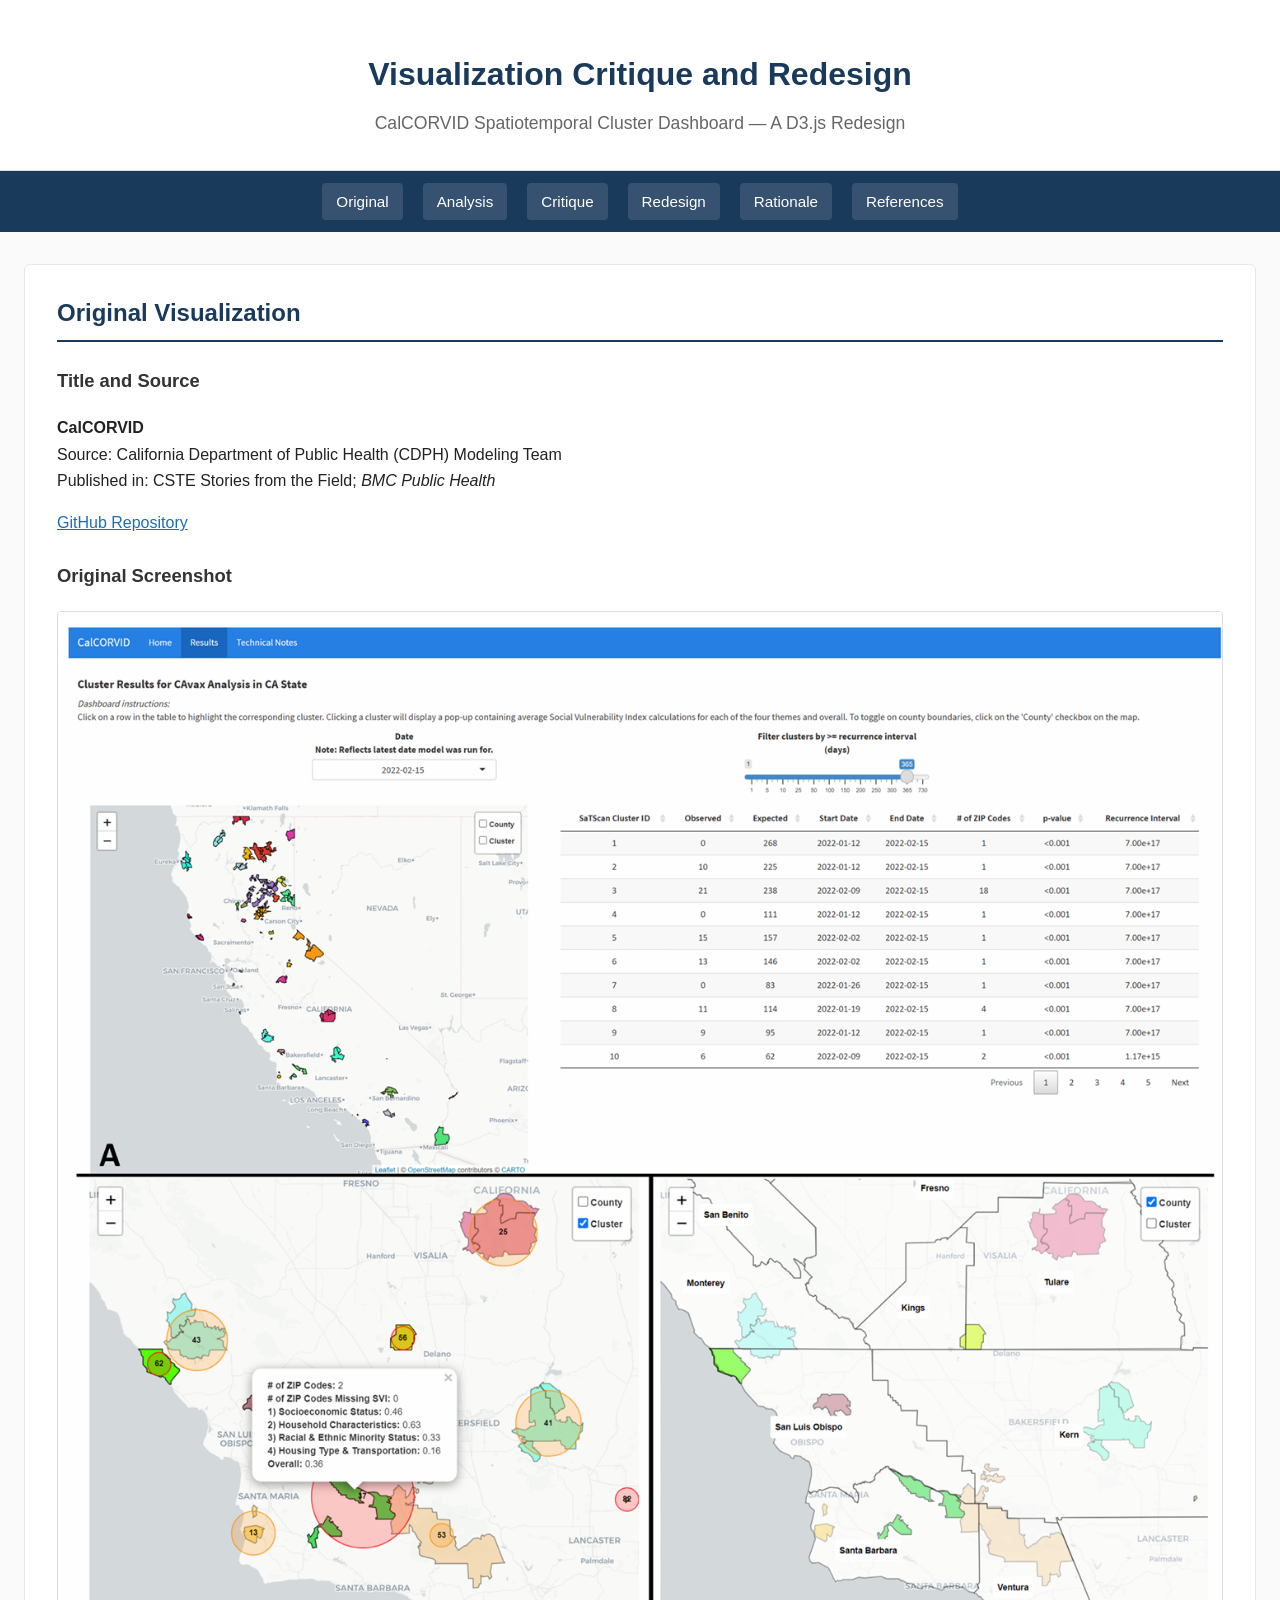
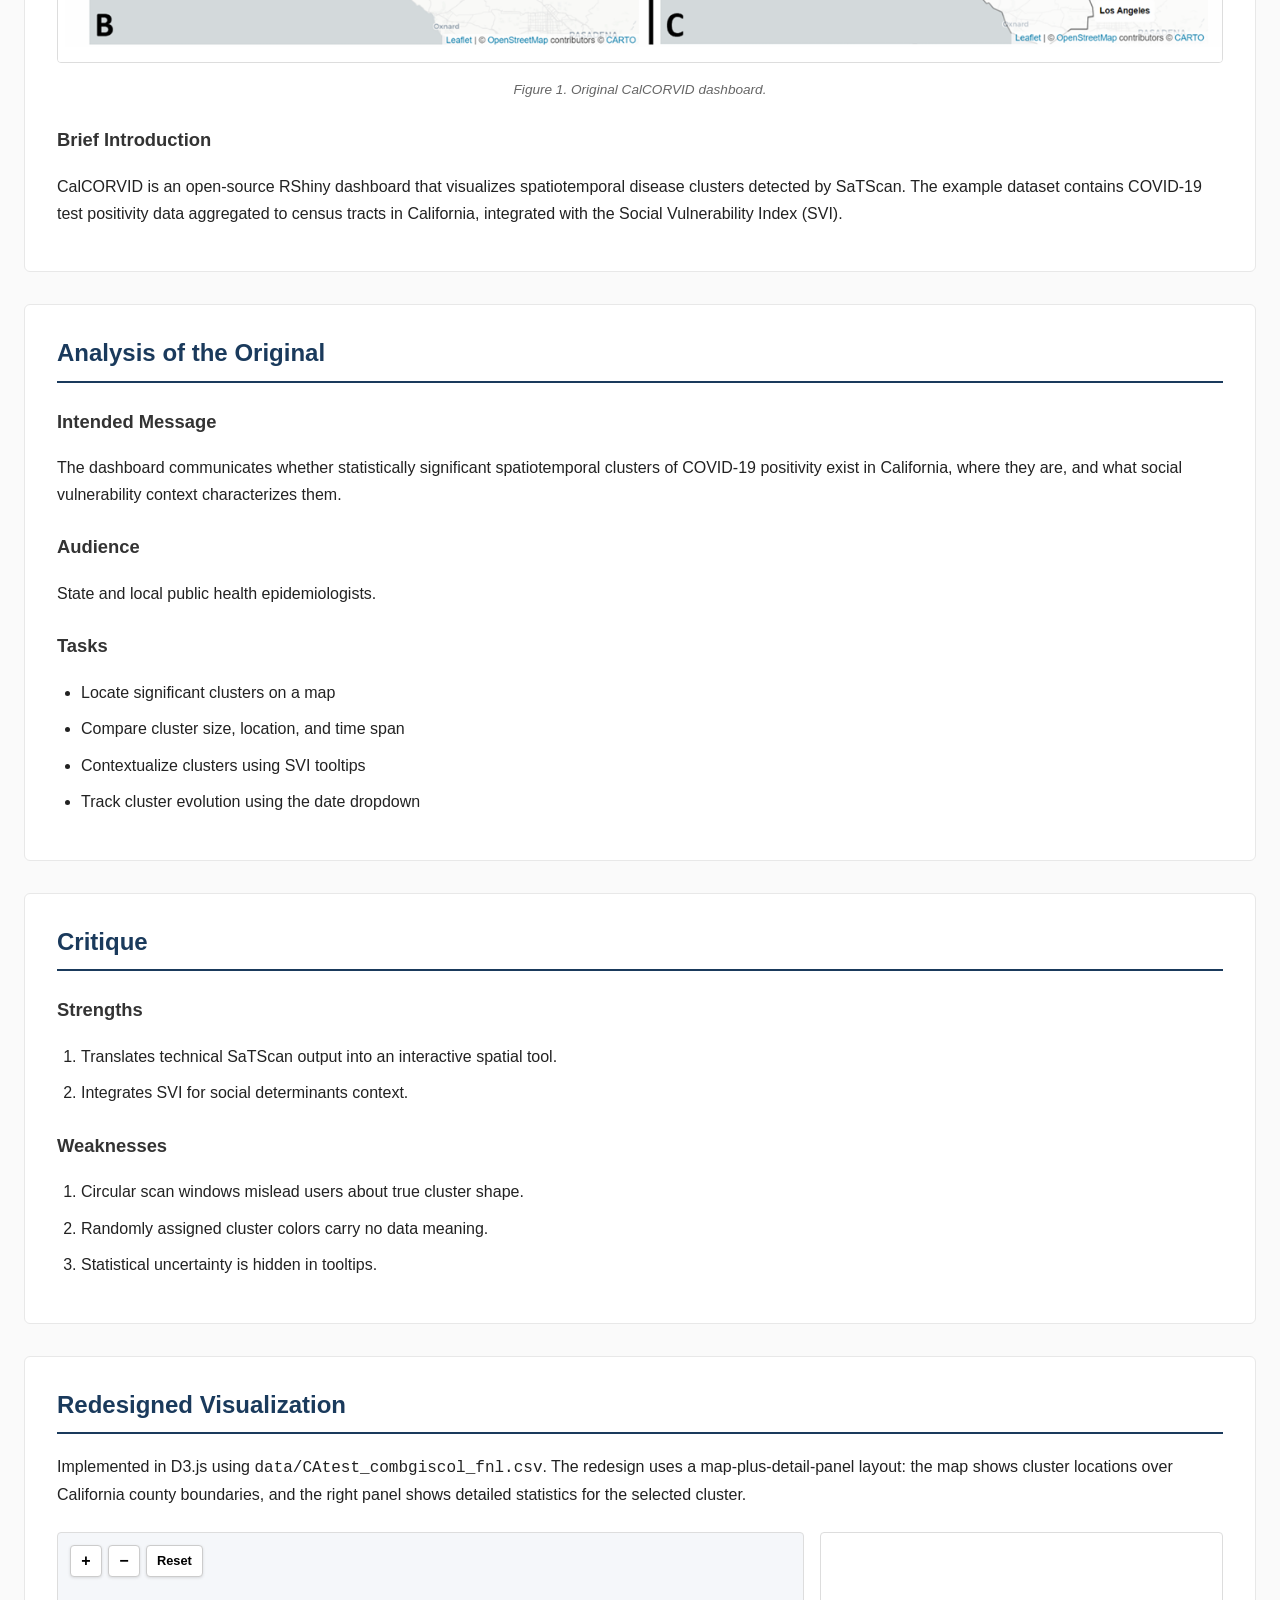
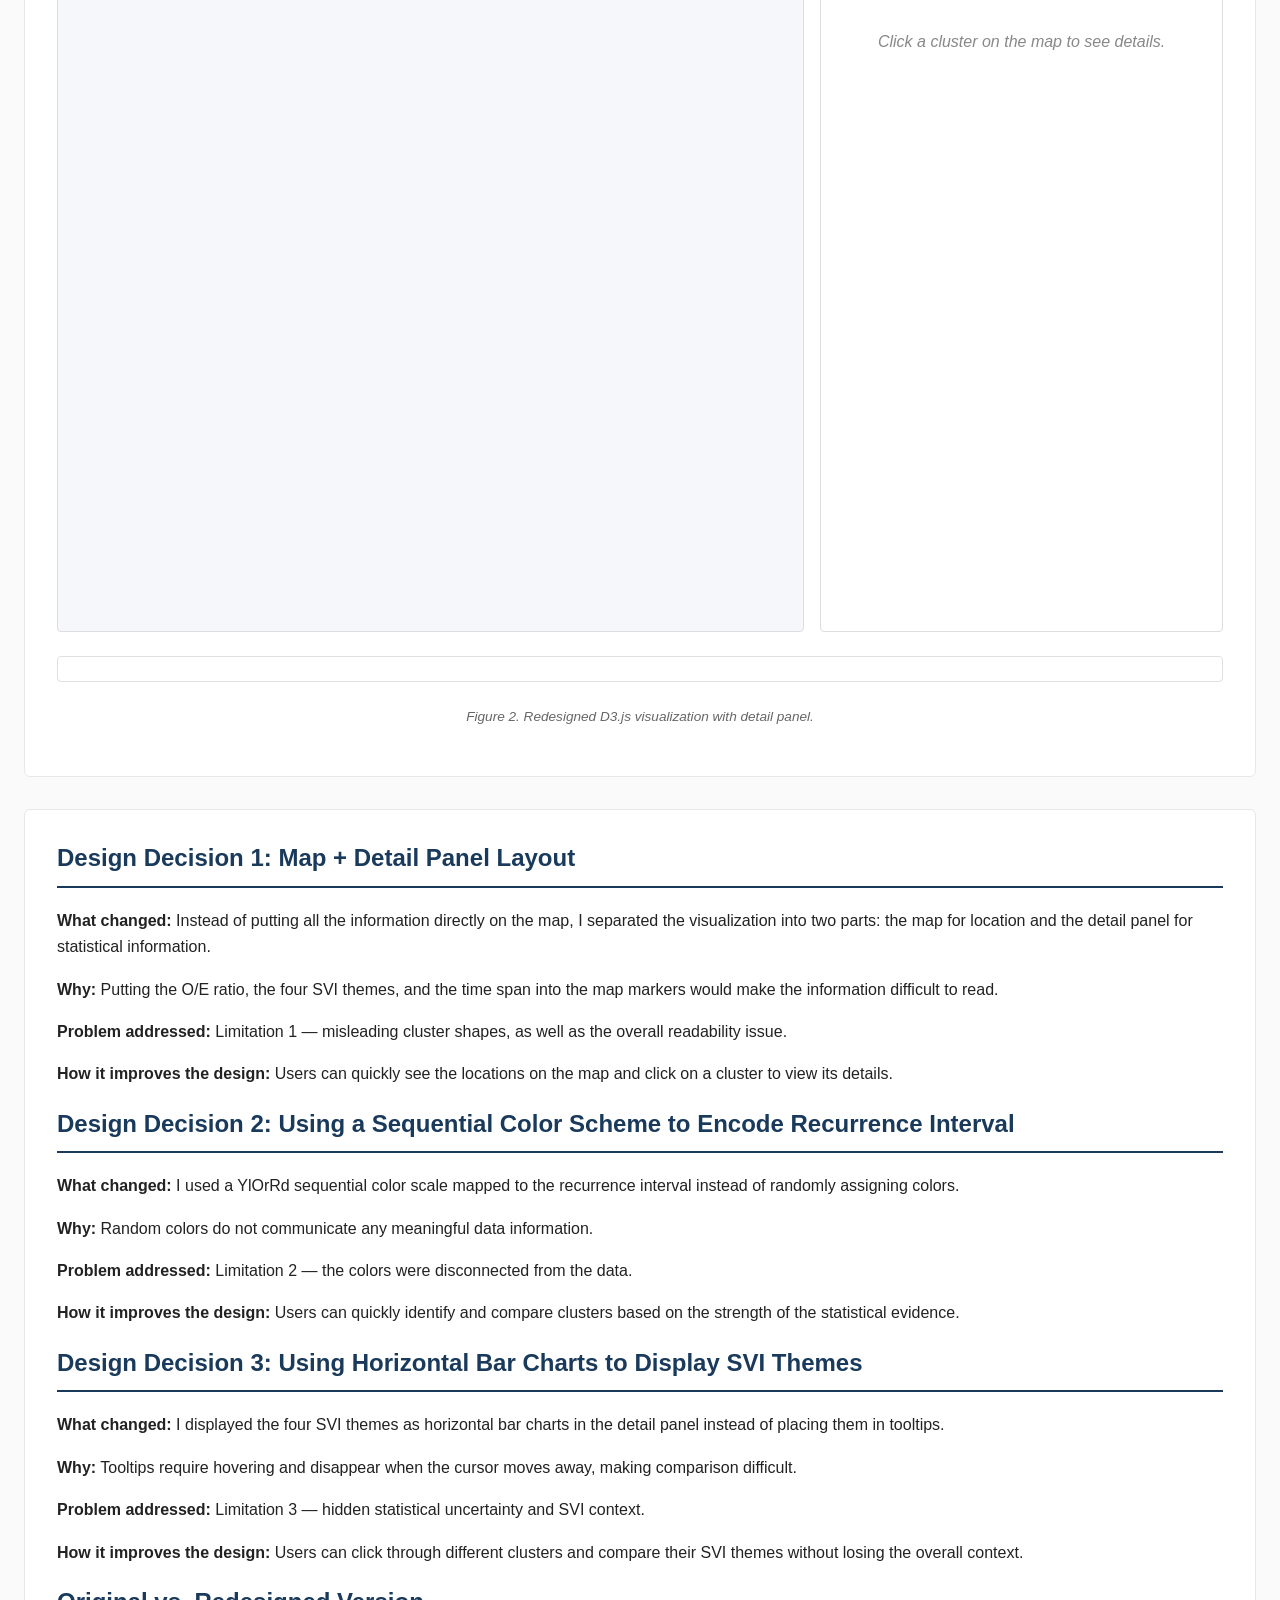
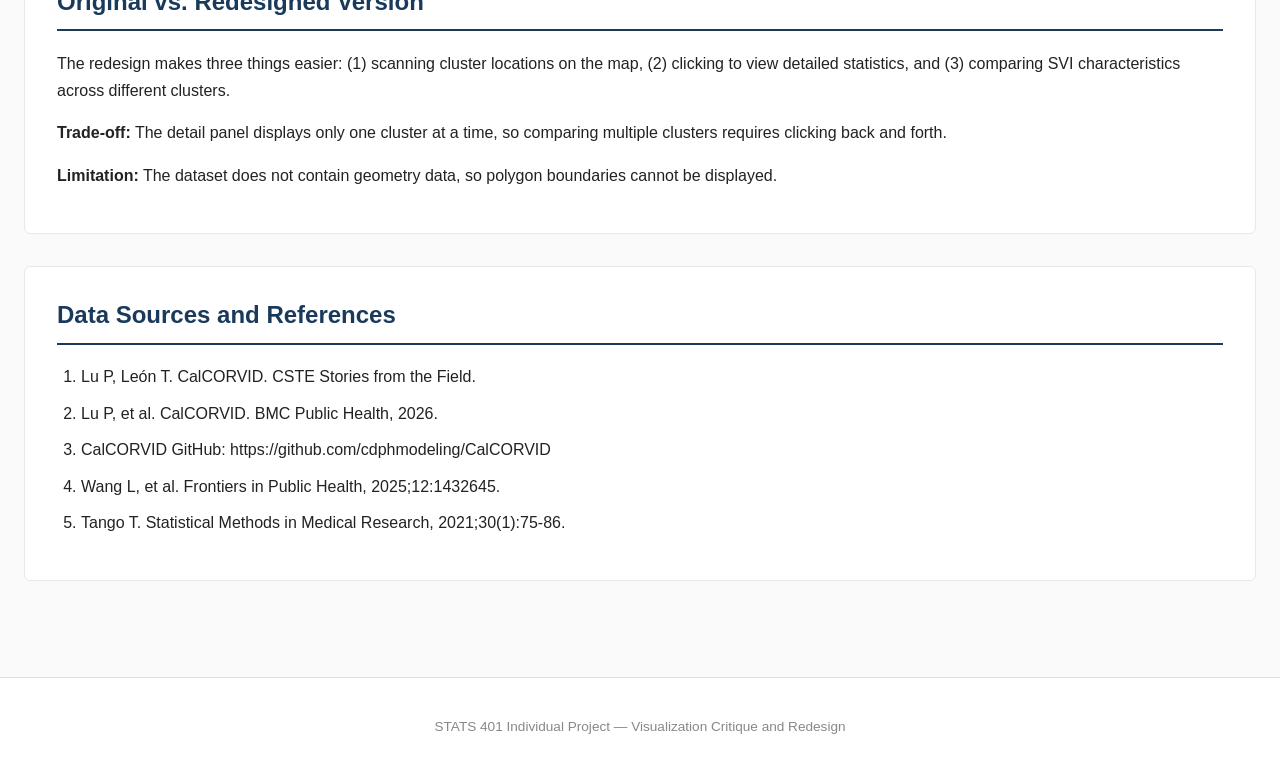
<file: index.html>
<!DOCTYPE html>
<html lang="en">
<head>
    <meta charset="UTF-8">
    <meta name="viewport" content="width=device-width, initial-scale=1.0">
    <title>STATS 401 — Visualization Critique and Redesign</title>
    <meta http-equiv="refresh" content="0; url=visualization-critique-redesign/index.html">
</head>
<body>
    <p>Redirecting to the project page...
        <a href="visualization-critique-redesign/index.html">Click here</a> if not redirected.
    </p>
</body>
</html>
</file>
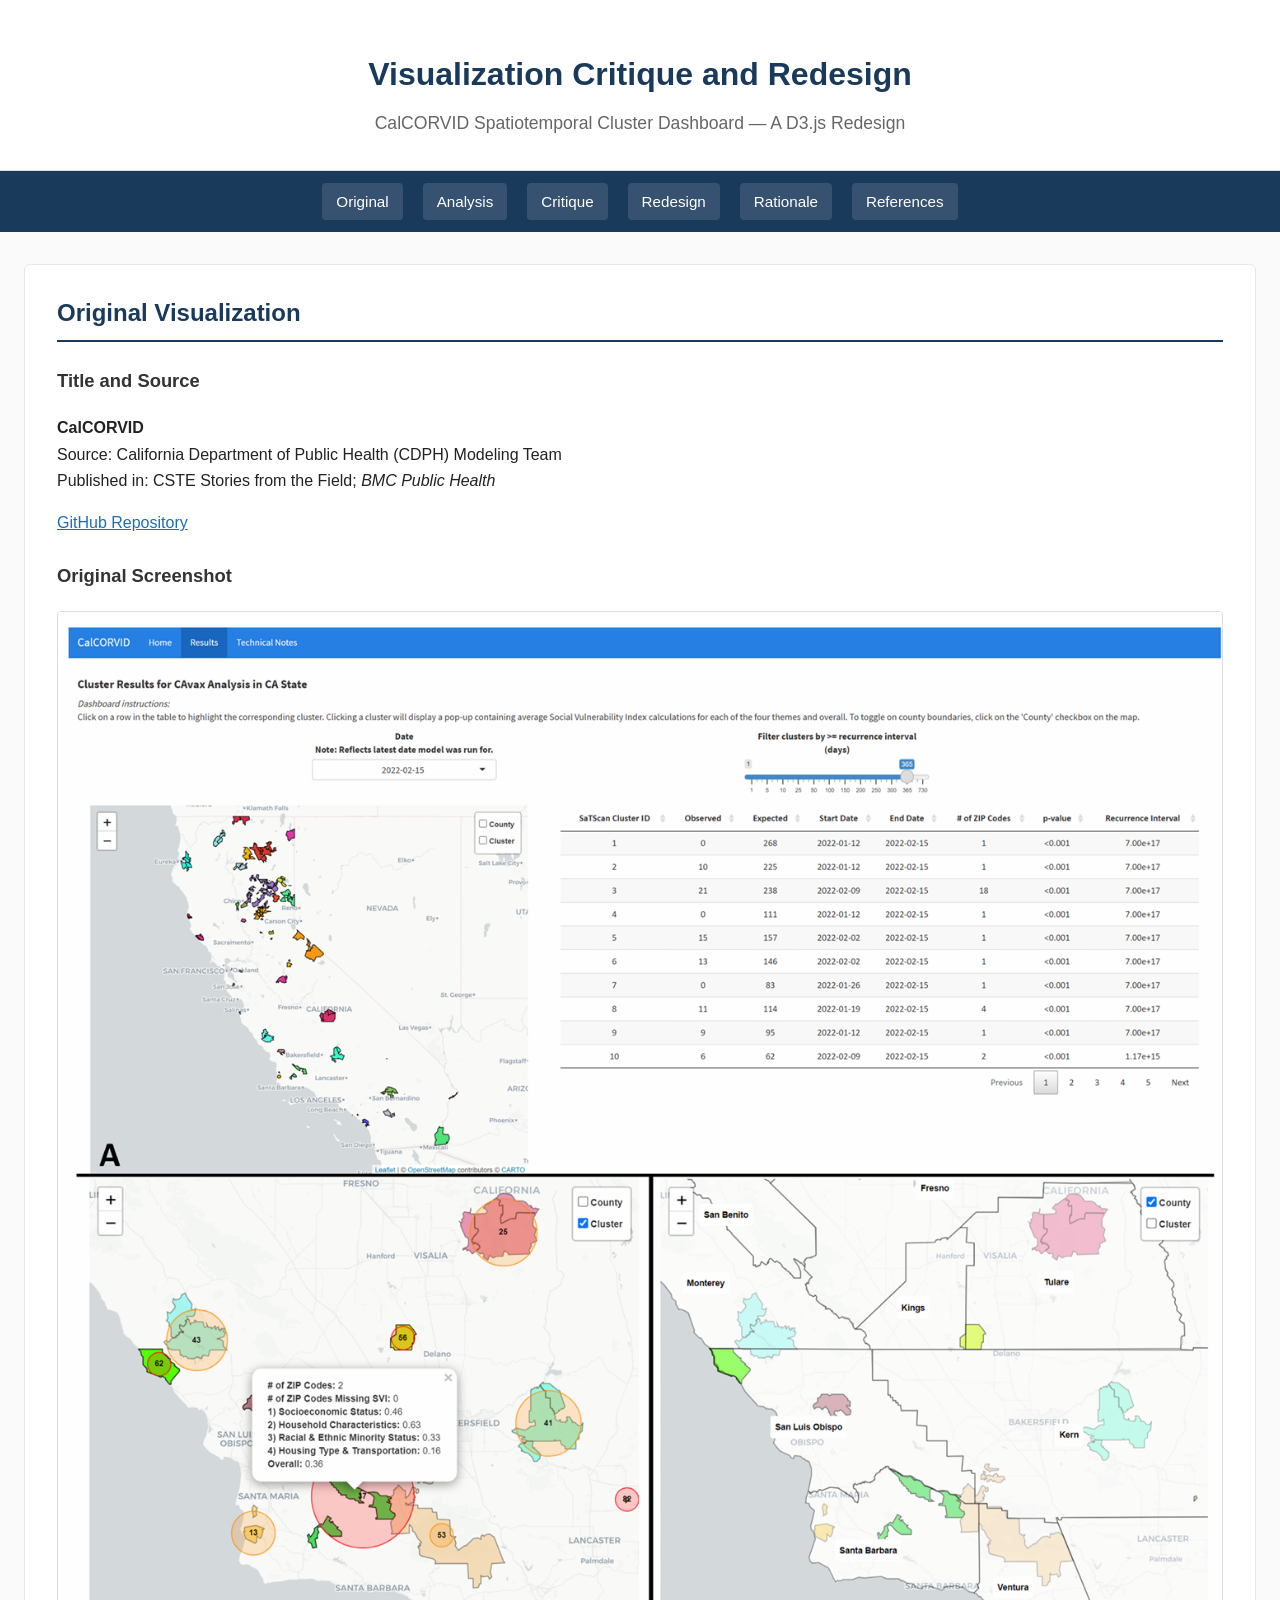
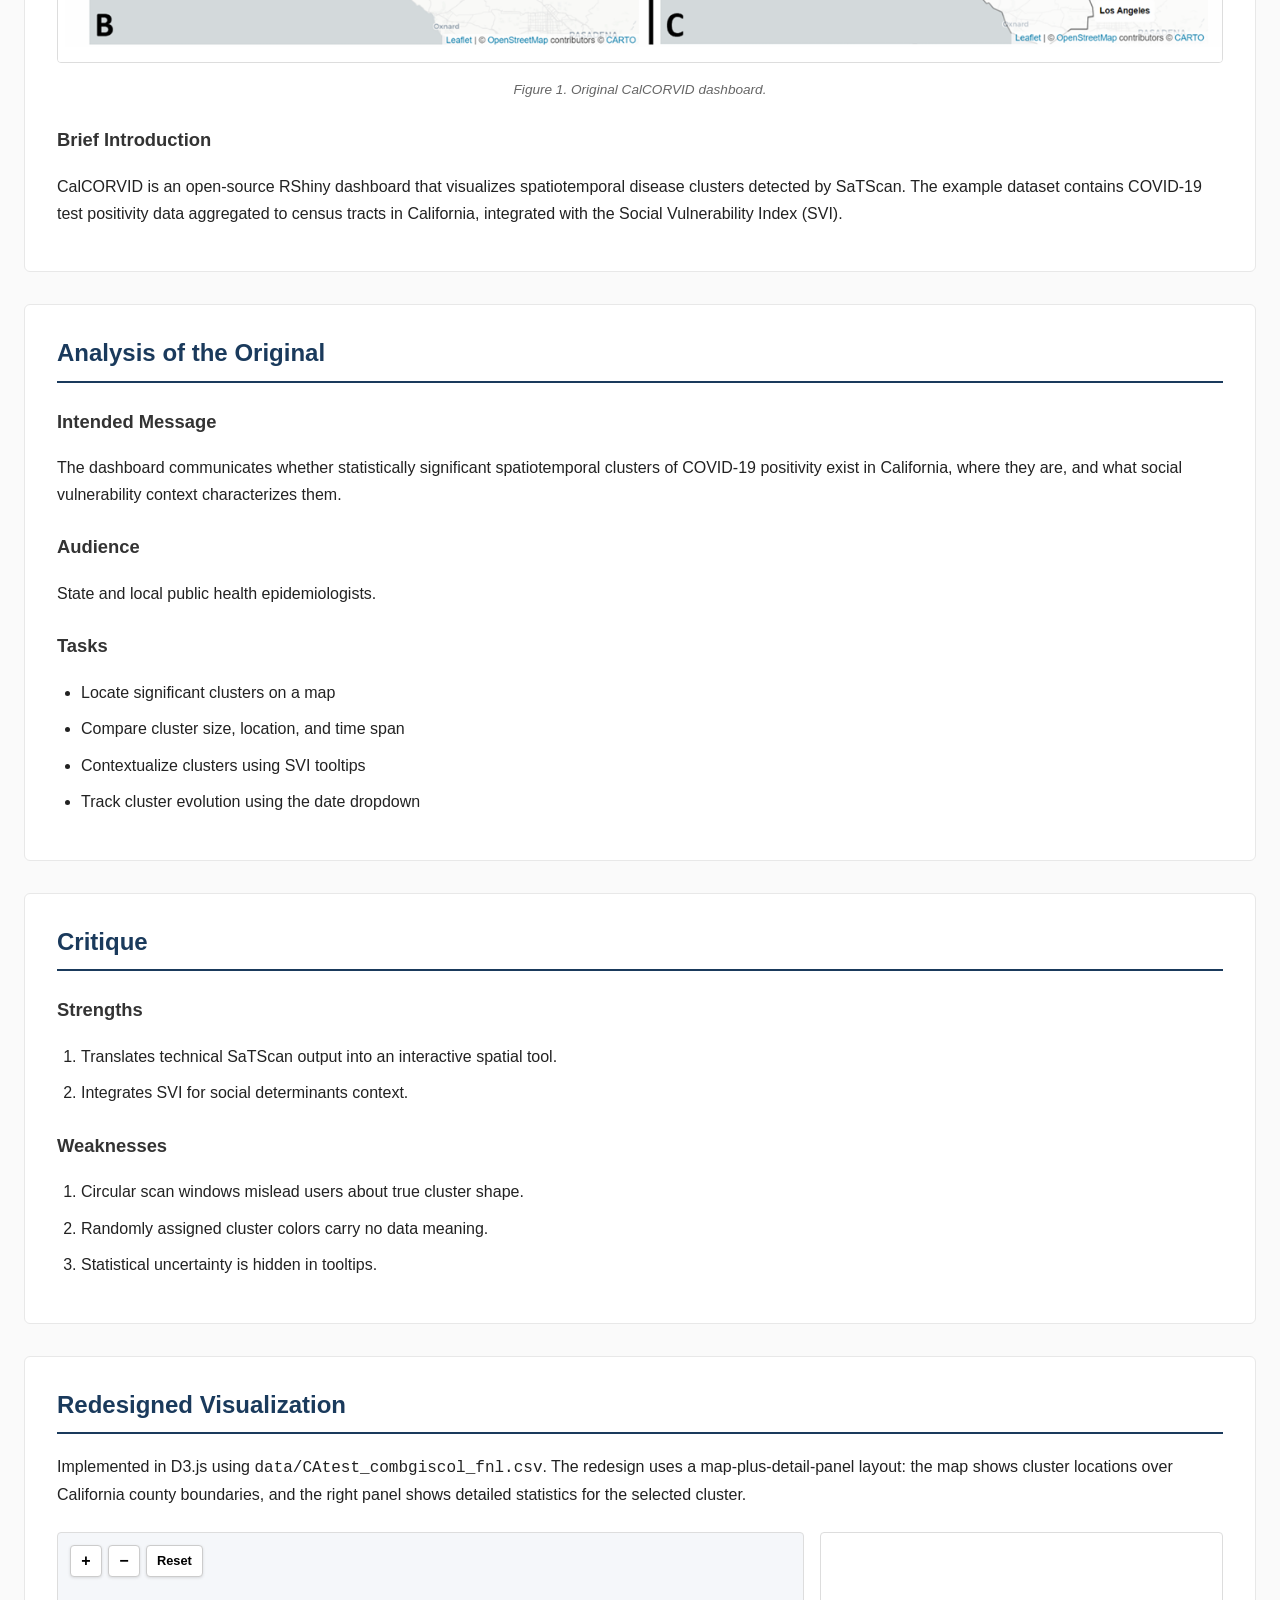
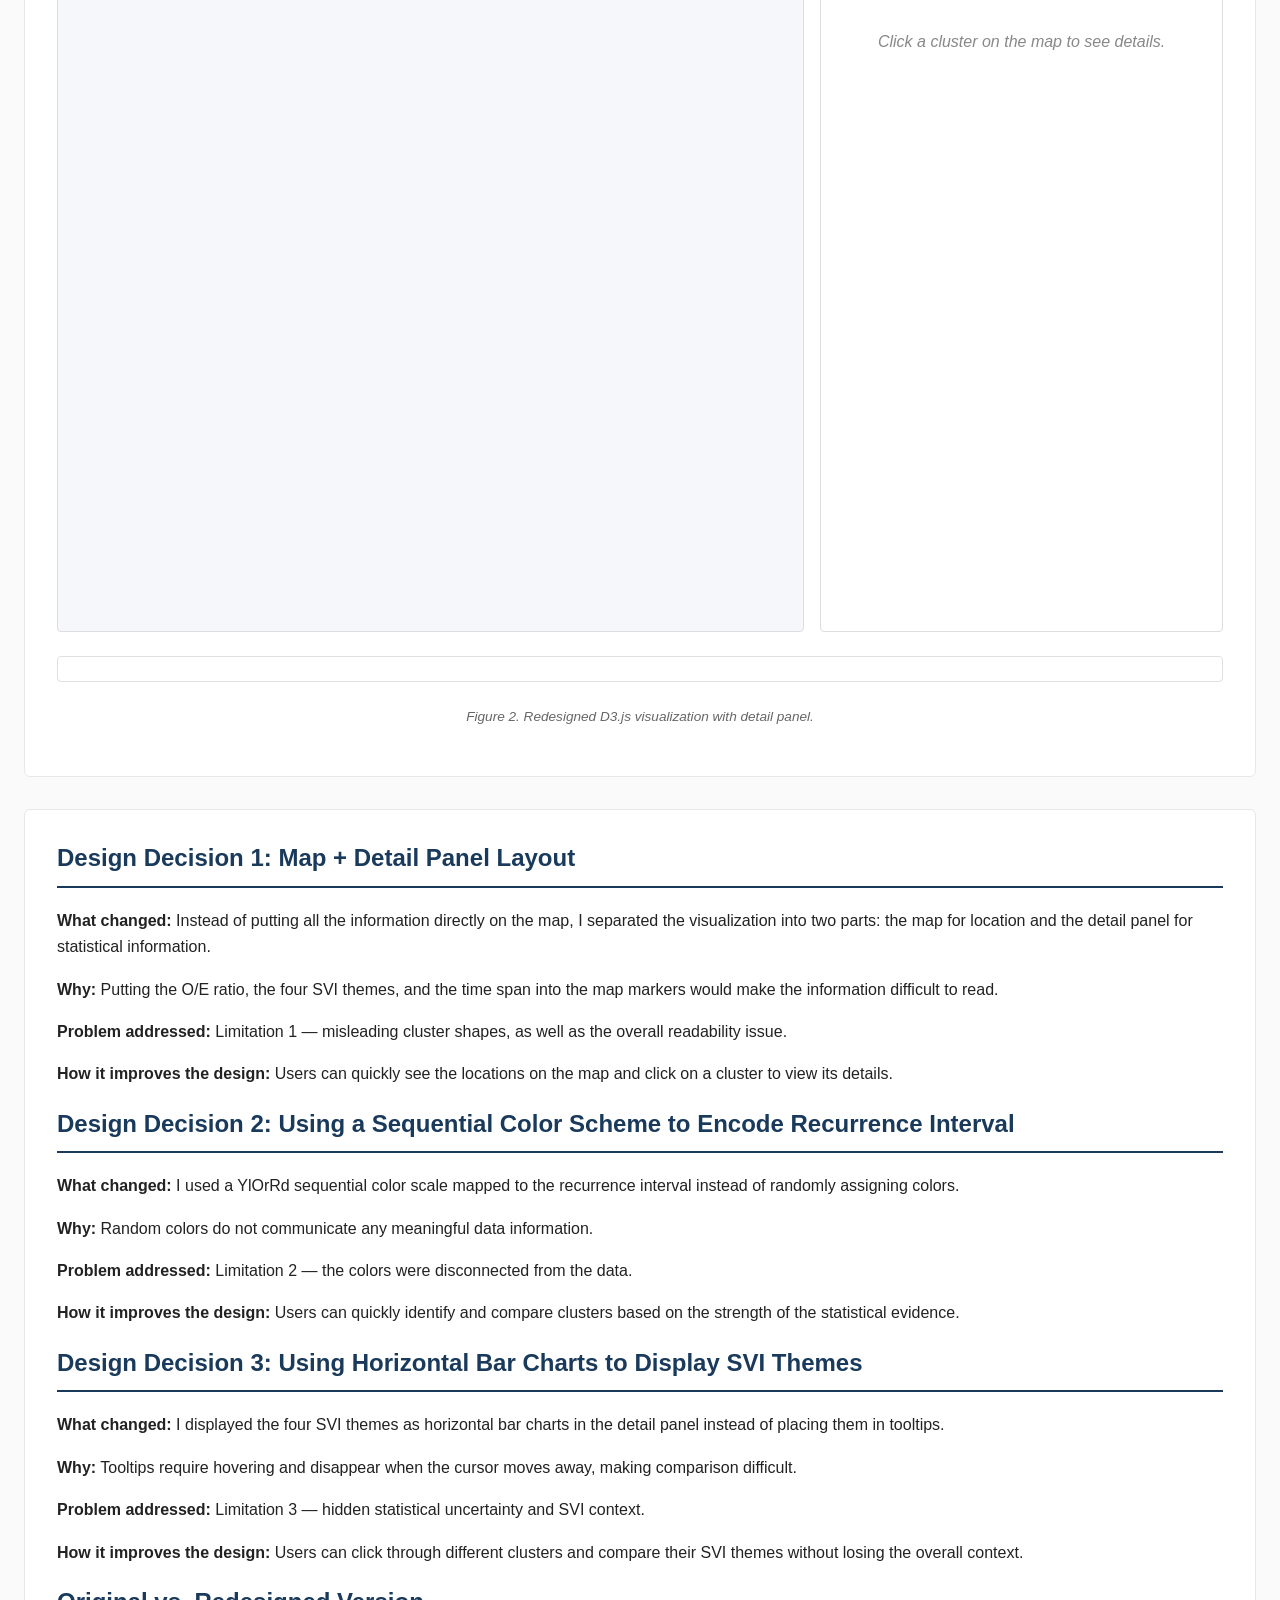
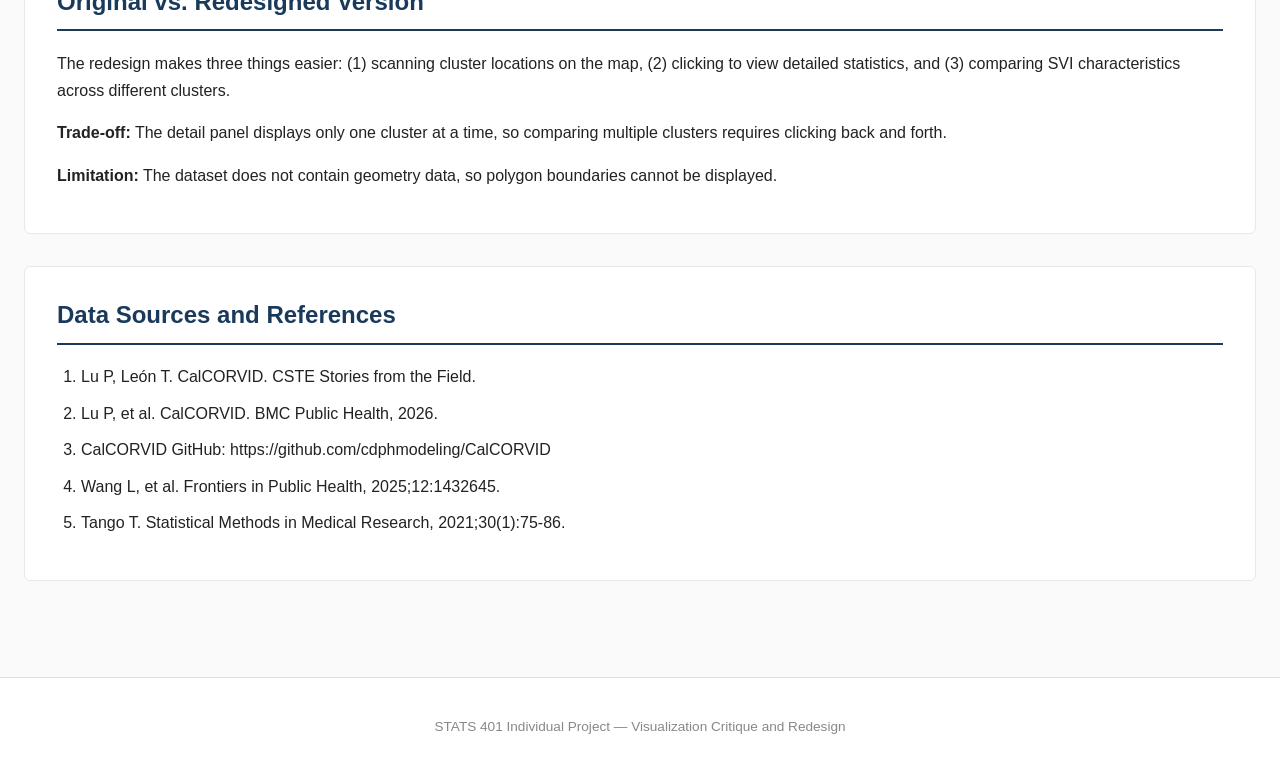
<file: visualization-critique-redesign/index.html>
<!DOCTYPE html>
<html lang="en">
<head>
    <meta charset="UTF-8">
    <meta name="viewport" content="width=device-width, initial-scale=1.0">
    <title>Visualization Critique and Redesign — CalCORVID</title>
    <link rel="stylesheet" href="css/style.css">
    <script src="https://d3js.org/d3.v7.min.js"></script>
</head>
<body>

    <header>
        <h1>Visualization Critique and Redesign</h1>
        <p class="subtitle">CalCORVID Spatiotemporal Cluster Dashboard — A D3.js Redesign</p>
    </header>

    <nav>
        <a href="#original">Original</a>
        <a href="#analysis">Analysis</a>
        <a href="#critique">Critique</a>
        <a href="#redesign">Redesign</a>
        <a href="#rationale">Rationale</a>
        <a href="#references">References</a>
    </nav>

    <main>

        <section id="original">
            <h2>Original Visualization</h2>

            <h3>Title and Source</h3>
            <p>
                <strong>CalCORVID</strong><br>
                Source: California Department of Public Health (CDPH) Modeling Team<br>
                Published in: CSTE Stories from the Field; <em>BMC Public Health</em>
            </p>
            <p>
                <a href="https://github.com/cdphmodeling/CalCORVID" target="_blank">GitHub Repository</a>
            </p>

            <h3>Original Screenshot</h3>
            <figure>
                <img src="images/original-calcorvid.png" alt="Original CalCORVID dashboard" width="100%">
                <figcaption>Figure 1. Original CalCORVID dashboard.</figcaption>
            </figure>

            <h3>Brief Introduction</h3>
            <p>
                CalCORVID is an open-source RShiny dashboard that visualizes spatiotemporal disease clusters
                detected by SaTScan. The example dataset contains COVID-19 test positivity data aggregated
                to census tracts in California, integrated with the Social Vulnerability Index (SVI).
            </p>
        </section>

        <section id="analysis">
            <h2>Analysis of the Original</h2>

            <h3>Intended Message</h3>
            <p>
                The dashboard communicates whether statistically significant spatiotemporal clusters of
                COVID-19 positivity exist in California, where they are, and what social vulnerability
                context characterizes them.
            </p>

            <h3>Audience</h3>
            <p>State and local public health epidemiologists.</p>

            <h3>Tasks</h3>
            <ul>
                <li>Locate significant clusters on a map</li>
                <li>Compare cluster size, location, and time span</li>
                <li>Contextualize clusters using SVI tooltips</li>
                <li>Track cluster evolution using the date dropdown</li>
            </ul>
        </section>

        <section id="critique">
            <h2>Critique</h2>

            <h3>Strengths</h3>
            <ol>
                <li>Translates technical SaTScan output into an interactive spatial tool.</li>
                <li>Integrates SVI for social determinants context.</li>
            </ol>

            <h3>Weaknesses</h3>
            <ol>
                <li>Circular scan windows mislead users about true cluster shape.</li>
                <li>Randomly assigned cluster colors carry no data meaning.</li>
                <li>Statistical uncertainty is hidden in tooltips.</li>
            </ol>
        </section>

        <section id="redesign">
            <h2>Redesigned Visualization</h2>
            <p>
                Implemented in D3.js using <code>data/CAtest_combgiscol_fnl.csv</code>. The redesign
                uses a map-plus-detail-panel layout: the map shows cluster locations over California
                county boundaries, and the right panel shows detailed statistics for the selected cluster.
            </p>

            <div id="dashboard">
                <div id="map">
                    <div id="map-controls">
                        <button id="zoom-in" title="Zoom in">+</button>
                        <button id="zoom-out" title="Zoom out">−</button>
                        <button id="zoom-reset" title="Reset view">Reset</button>
                    </div>
                </div>
                <div id="detail-panel">
                    <div id="detail-placeholder">
                        <p>Click a cluster on the map to see details.</p>
                    </div>
                    <div id="detail-content" style="display:none;"></div>
                </div>
            </div>

            <div id="legend"></div>

            <figure>
                <figcaption>Figure 2. Redesigned D3.js visualization with detail panel.</figcaption>
            </figure>
        </section>

<section class="design-decisions">
    <h2>Design Decision 1: Map + Detail Panel Layout</h2>

    <p><strong>What changed:</strong> Instead of putting all the information directly on the map, I separated the visualization into two parts: the map for location and the detail panel for statistical information.</p>

    <p><strong>Why:</strong> Putting the O/E ratio, the four SVI themes, and the time span into the map markers would make the information difficult to read.</p>

    <p><strong>Problem addressed:</strong> Limitation 1 — misleading cluster shapes, as well as the overall readability issue.</p>

    <p><strong>How it improves the design:</strong> Users can quickly see the locations on the map and click on a cluster to view its details.</p>


    <h2>Design Decision 2: Using a Sequential Color Scheme to Encode Recurrence Interval</h2>

    <p><strong>What changed:</strong> I used a YlOrRd sequential color scale mapped to the recurrence interval instead of randomly assigning colors.</p>

    <p><strong>Why:</strong> Random colors do not communicate any meaningful data information.</p>

    <p><strong>Problem addressed:</strong> Limitation 2 — the colors were disconnected from the data.</p>

    <p><strong>How it improves the design:</strong> Users can quickly identify and compare clusters based on the strength of the statistical evidence.</p>


    <h2>Design Decision 3: Using Horizontal Bar Charts to Display SVI Themes</h2>

    <p><strong>What changed:</strong> I displayed the four SVI themes as horizontal bar charts in the detail panel instead of placing them in tooltips.</p>

    <p><strong>Why:</strong> Tooltips require hovering and disappear when the cursor moves away, making comparison difficult.</p>

    <p><strong>Problem addressed:</strong> Limitation 3 — hidden statistical uncertainty and SVI context.</p>

    <p><strong>How it improves the design:</strong> Users can click through different clusters and compare their SVI themes without losing the overall context.</p>


    <h2>Original vs. Redesigned Version</h2>

    <p>The redesign makes three things easier: (1) scanning cluster locations on the map, (2) clicking to view detailed statistics, and (3) comparing SVI characteristics across different clusters.</p>

    <p><strong>Trade-off:</strong> The detail panel displays only one cluster at a time, so comparing multiple clusters requires clicking back and forth.</p>

    <p><strong>Limitation:</strong> The dataset does not contain geometry data, so polygon boundaries cannot be displayed.</p>
</section>

        <section id="references">
            <h2>Data Sources and References</h2>
            <ol>
                <li>Lu P, León T. CalCORVID. CSTE Stories from the Field.</li>
                <li>Lu P, et al. CalCORVID. BMC Public Health, 2026.</li>
                <li>CalCORVID GitHub: https://github.com/cdphmodeling/CalCORVID</li>
                <li>Wang L, et al. Frontiers in Public Health, 2025;12:1432645.</li>
                <li>Tango T. Statistical Methods in Medical Research, 2021;30(1):75-86.</li>
            </ol>
        </section>

    </main>

    <footer>
        <p>STATS 401 Individual Project — Visualization Critique and Redesign</p>
    </footer>

    <script src="js/main.js"></script>
</body>
</html>
</file>
<file: visualization-critique-redesign/css/style.css>
* {
    box-sizing: border-box;
}

body {
    font-family: "Helvetica Neue", Helvetica, Arial, sans-serif;
    font-size: 16px;
    line-height: 1.65;
    color: #222;
    background-color: #fafafa;
    margin: 0;
    padding: 0;
}

header {
    background-color: #ffffff;
    padding: 48px 32px 32px;
    border-bottom: 1px solid #e0e0e0;
    text-align: center;
}

header h1 {
    font-size: 2rem;
    margin: 0 0 8px;
    color: #1a3a5c;
}

header .subtitle {
    font-size: 1.1rem;
    color: #666;
    margin: 0;
}

nav {
    position: sticky;
    top: 0;
    background-color: #1a3a5c;
    padding: 12px 24px;
    z-index: 100;
    display: flex;
    flex-wrap: wrap;
    justify-content: center;
    gap: 20px;
}

nav a {
    color: #ffffff;
    text-decoration: none;
    font-size: 0.95rem;
    font-weight: 500;
    padding: 6px 14px;
    border-radius: 4px;
    background-color: rgba(255, 255, 255, 0.12);
    transition: background-color 0.2s ease;
}

nav a:hover {
    background-color: rgba(255, 255, 255, 0.28);
    text-decoration: none;
}

main {
    max-width: 1300px;
    margin: 0 auto;
    padding: 32px 24px 64px;
}

section {
    background-color: #ffffff;
    border: 1px solid #e8e8e8;
    border-radius: 6px;
    padding: 28px 32px;
    margin-bottom: 32px;
}

section h2 {
    font-size: 1.5rem;
    color: #1a3a5c;
    border-bottom: 2px solid #1a3a5c;
    padding-bottom: 8px;
    margin-top: 0;
}

section h3 {
    font-size: 1.15rem;
    color: #333;
    margin-top: 24px;
}

#dashboard {
    display: flex;
    gap: 16px;
    margin: 24px 0;
    min-height: 700px;
}

#map {
    position: relative;
    flex: 1 1 65%;
    min-width: 0;
    height: 700px;
    border: 1px solid #ddd;
    border-radius: 4px;
    background-color: #f5f7fa;
    overflow: hidden;
}

#detail-panel {
    flex: 1 1 35%;
    min-width: 280px;
    height: 700px;
    border: 1px solid #ddd;
    border-radius: 4px;
    background-color: #ffffff;
    padding: 20px;
    overflow-y: auto;
}

#detail-placeholder {
    color: #888;
    font-style: italic;
    text-align: center;
    padding-top: 60px;
}

#detail-content h3 {
    margin-top: 0;
    color: #1a3a5c;
    font-size: 1.2rem;
}

.detail-row {
    display: flex;
    justify-content: space-between;
    padding: 6px 0;
    border-bottom: 1px solid #f0f0f0;
    font-size: 0.9rem;
}

.detail-row span:first-child {
    color: #666;
}

.detail-row span:last-child {
    font-weight: 600;
    color: #222;
}

.detail-bar-section {
    margin-top: 16px;
}

.detail-bar-section h4 {
    font-size: 0.9rem;
    color: #444;
    margin-bottom: 8px;
}

.detail-bar {
    display: flex;
    align-items: center;
    margin-bottom: 6px;
    font-size: 0.82rem;
}

.detail-bar-label {
    width: 90px;
    color: #555;
    flex-shrink: 0;
}

.detail-bar-track {
    flex: 1;
    height: 14px;
    background-color: #f5f5f5;
    border: 1px solid #e0e0e0;
    border-radius: 2px;
    overflow: hidden;
    margin-right: 8px;
    display: block;
    position: relative;
}

.detail-bar-fill {
    display: block;
    height: 100%;
    background-color: #d62728;
    border-radius: 2px;
}

.detail-bar-value {
    width: 40px;
    text-align: right;
    color: #333;
    font-weight: 600;
}

#legend {
    padding: 12px 16px;
    background-color: #ffffff;
    border: 1px solid #e0e0e0;
    border-radius: 4px;
    margin-bottom: 24px;
}

#legend .legend-title {
    font-size: 0.85rem;
    font-weight: 600;
    color: #444;
    margin-bottom: 6px;
}

#legend .legend-item {
    display: inline-flex;
    align-items: center;
    margin-right: 16px;
    font-size: 0.8rem;
    color: #555;
}

#legend .legend-swatch {
    width: 16px;
    height: 16px;
    margin-right: 6px;
    border-radius: 2px;
}

#map-controls {
    position: absolute;
    top: 12px;
    left: 12px;
    z-index: 10;
    display: flex;
    gap: 6px;
}

#map-controls button {
    width: 32px;
    height: 32px;
    border: 1px solid #ccc;
    border-radius: 4px;
    background-color: #fff;
    font-size: 1rem;
    font-weight: 700;
    cursor: pointer;
    box-shadow: 0 1px 3px rgba(0, 0, 0, 0.12);
}

#map-controls button:hover {
    background-color: #f0f0f0;
}

#map-controls #zoom-reset {
    width: auto;
    padding: 0 10px;
    font-size: 0.8rem;
}

figure {
    margin: 20px 0;
    text-align: center;
}

figure img {
    max-width: 100%;
    height: auto;
    border: 1px solid #ddd;
    border-radius: 4px;
}

figcaption {
    font-size: 0.85rem;
    color: #666;
    margin-top: 8px;
    font-style: italic;
}

ul, ol {
    padding-left: 24px;
}

li {
    margin-bottom: 10px;
}

a {
    color: #1a6fb5;
}

a:hover {
    color: #0f4c81;
}

footer {
    text-align: center;
    padding: 24px;
    font-size: 0.85rem;
    color: #888;
    border-top: 1px solid #e0e0e0;
    background-color: #ffffff;
}

@media (max-width: 800px) {
    #dashboard {
        flex-direction: column;
    }

    #map {
        height: 400px;
    }

    #detail-panel {
        height: auto;
        max-height: none;
    }
}
</file>
